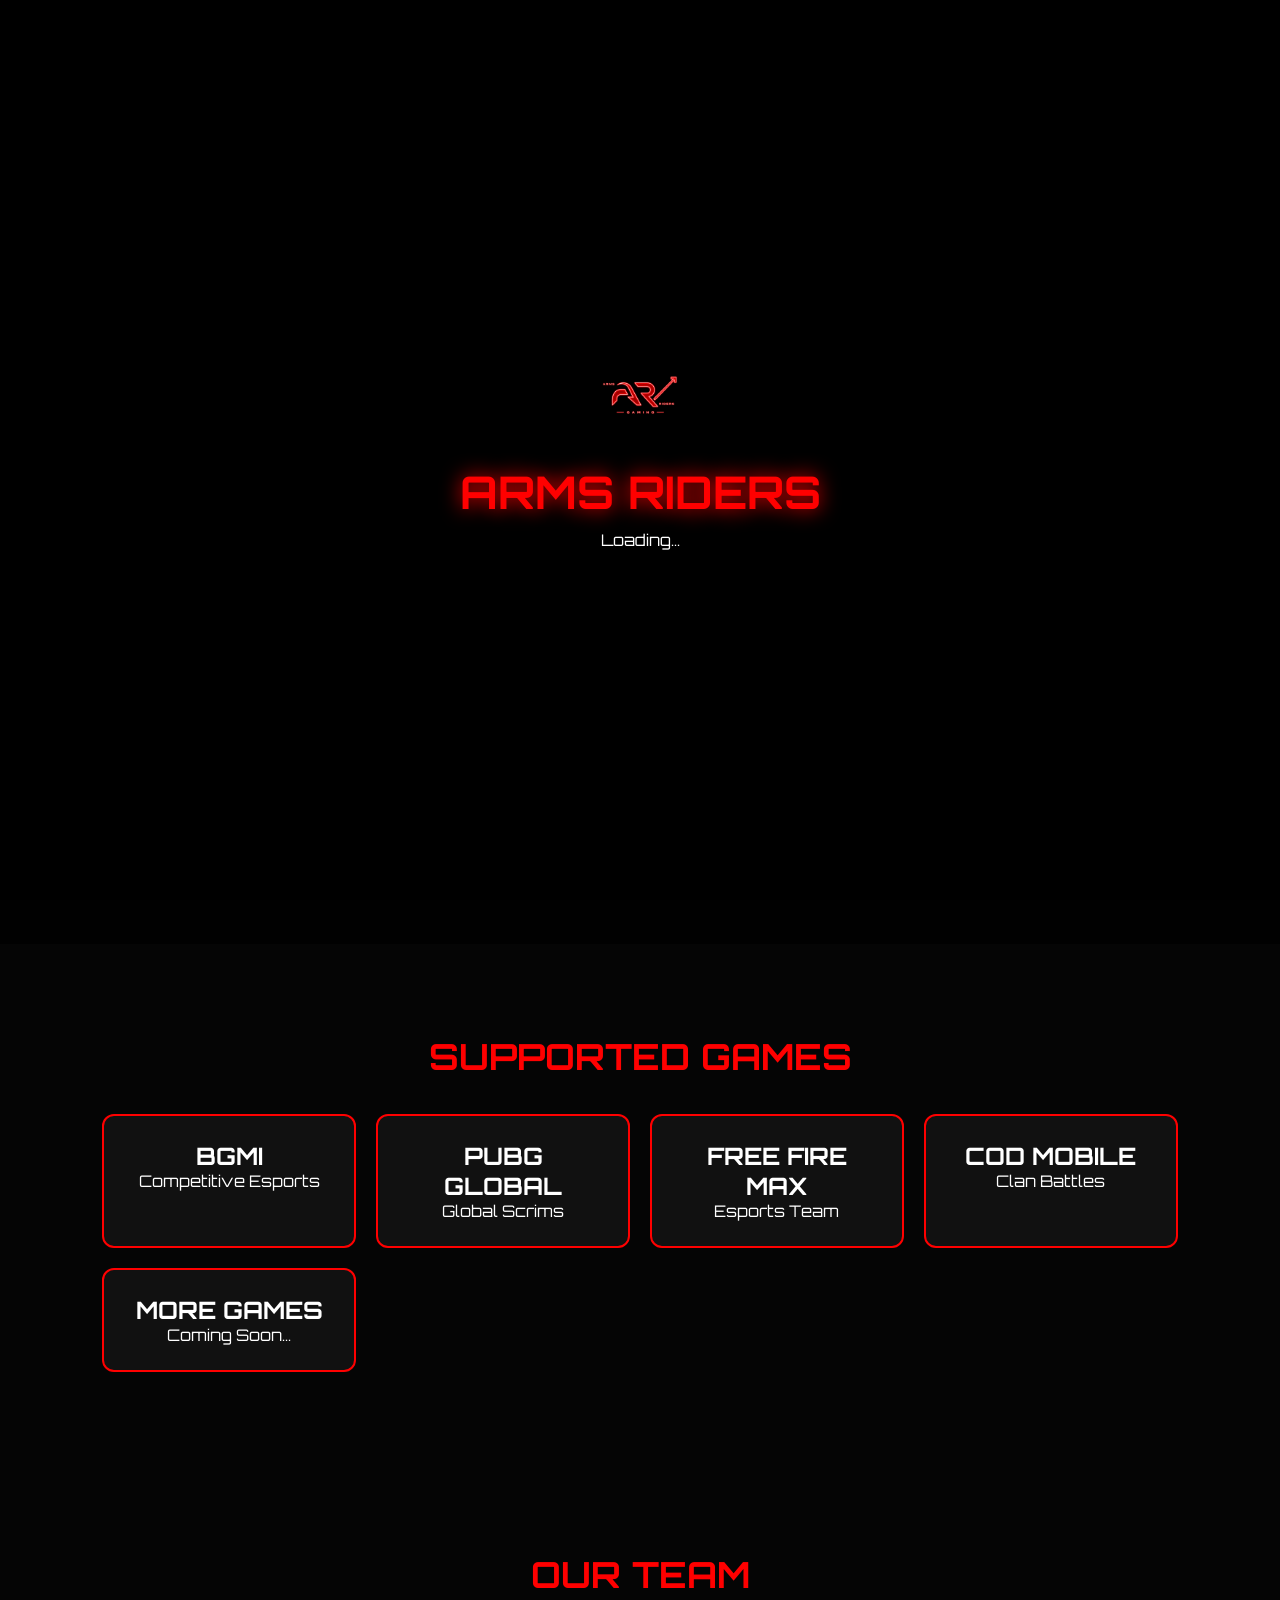
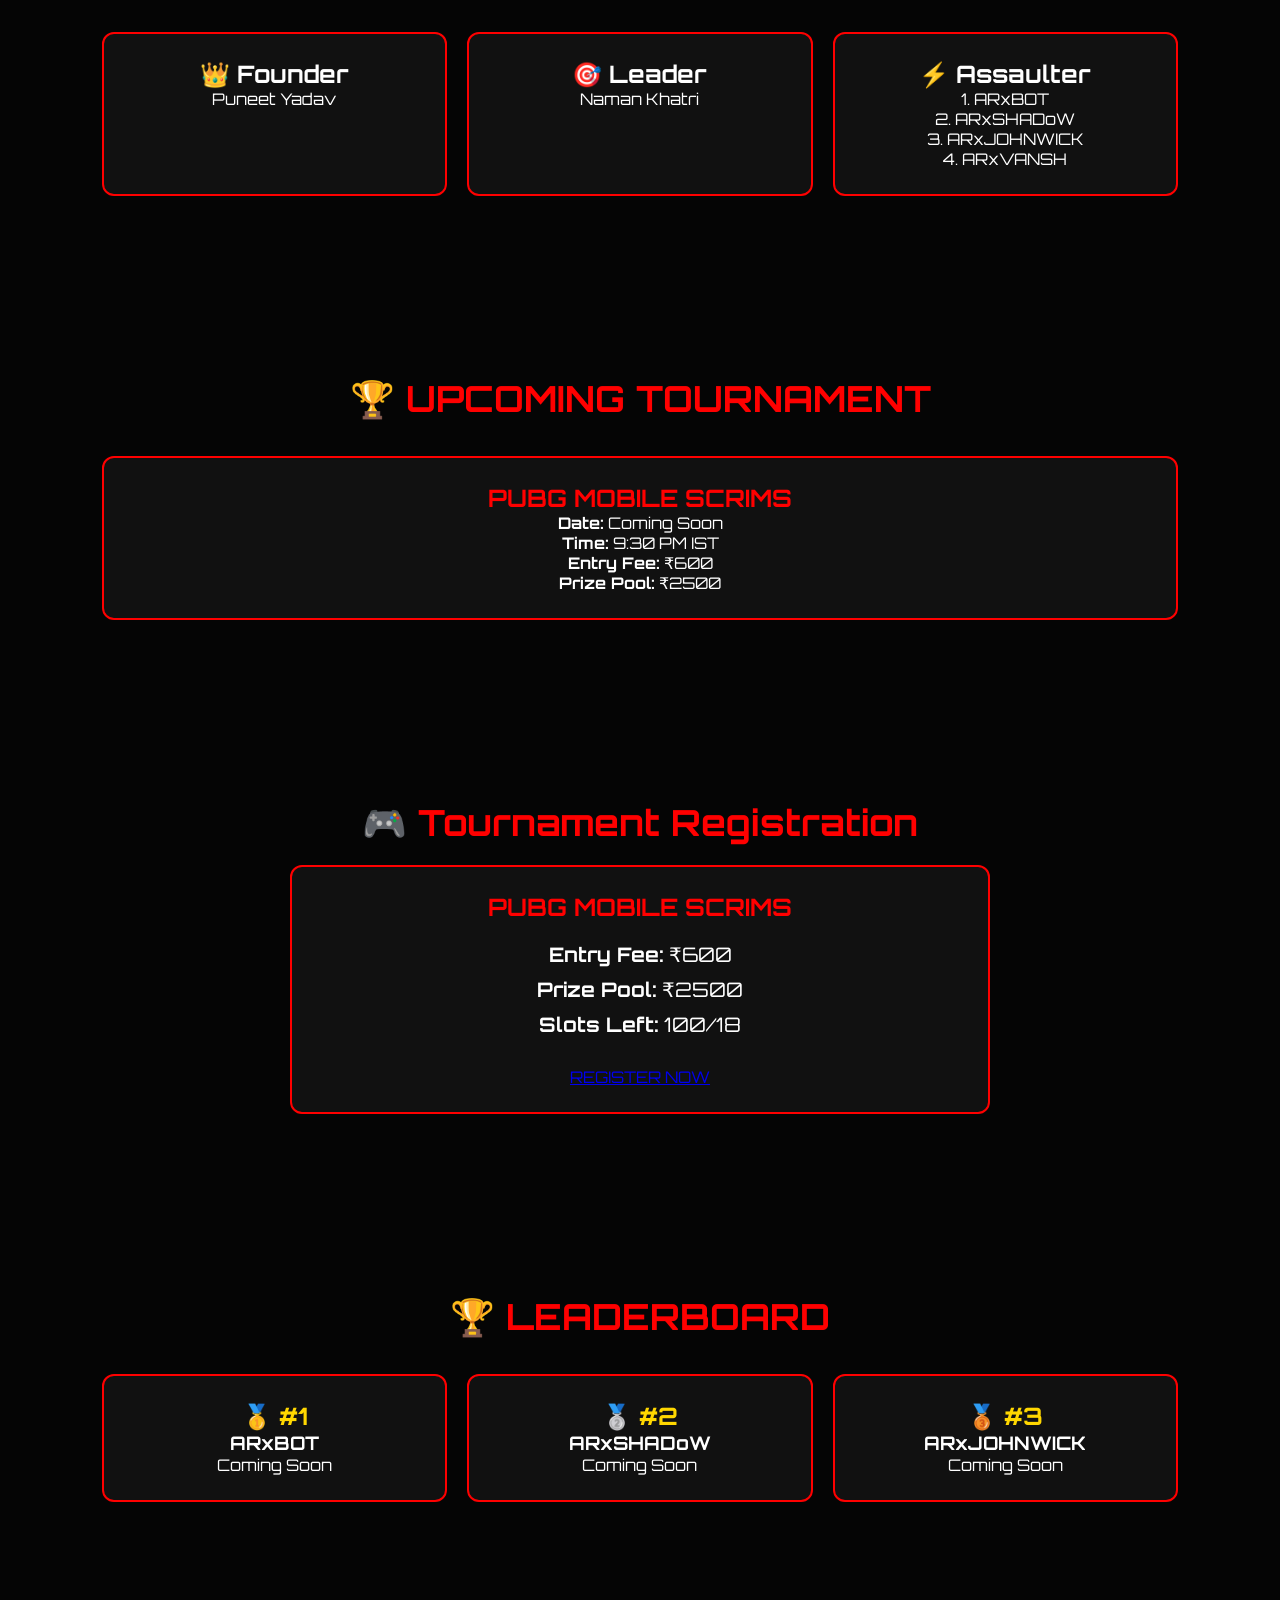
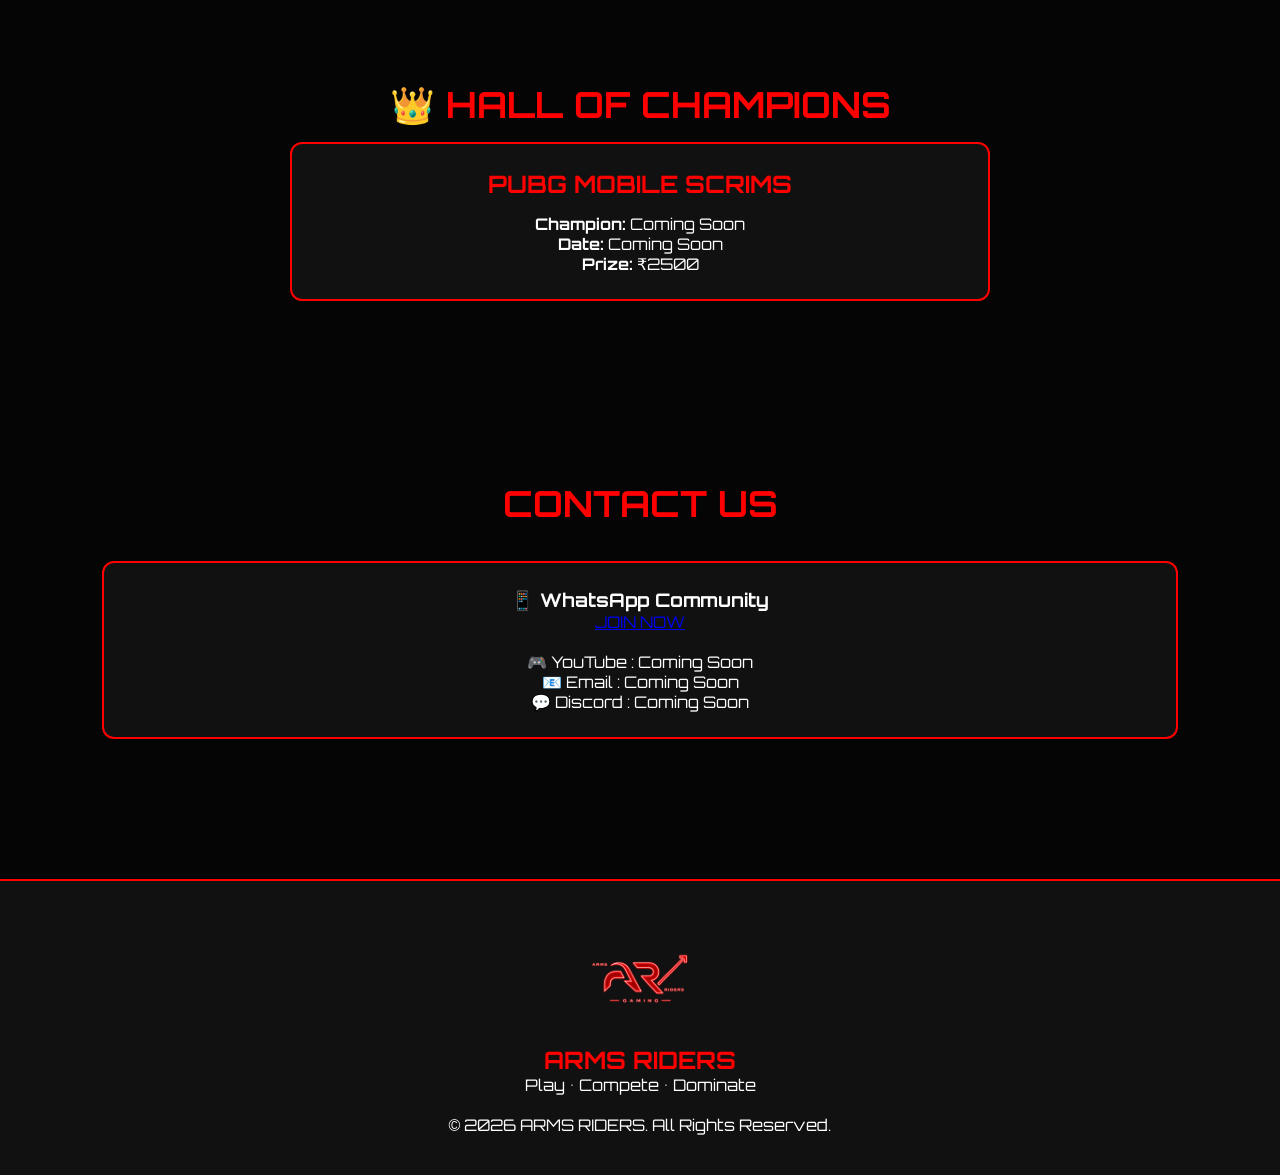
<file: index.html>
<!DOCTYPE html>
<html lang="en">

<head>
<meta charset="UTF-8">
<meta name="viewport" content="width=device-width, initial-scale=1.0">

<title>ARMS RIDERS | Esports</title>

<link rel="stylesheet" href="style.css">

<link href="https://fonts.googleapis.com/css2?family=Orbitron:wght@400;700;900&display=swap" rel="stylesheet">

<script src="script.js" defer></script>

</head>

<body>

<!-- Loader -->

<div id="loader">
    <img src="logo.PNG" class="loader-logo" alt="AR Logo">
    <h1>ARMS RIDERS</h1>
    <p>Loading...</p>
</div>

<!-- Announcement -->

<div id="announcement">
🔥 Welcome to ARMS RIDERS ESPORTS • BGMI • PUBG GLOBAL • FREE FIRE MAX • Weekly Scrims 🔥
</div>

<!-- Header -->

<header>

<div class="logo">
<img src="logo.PNG" width="70" alt="Logo">
</div>

<nav>

<a href="#home">Home</a>

<a href="#games">Games</a>

<a href="#team">Team</a>

<a href="#register">Register</a>

<a href="#contact">Contact</a>

<a href="admin.html">Admin</a>

</nav>

</header>

<!-- Hero -->

<section class="hero" id="home">

<div class="hero-content">

<img src="logo.PNG" width="180" alt="AR Logo">

<h1>ARMS RIDERS</h1>

<p>PLAY • DOMINATE • WIN</p>

<div class="stats">

<div class="stat">
<h2>500+</h2>
<p>Community</p>
</div>

<div class="stat">
<h2>50+</h2>
<p>Tournaments</p>
</div>

<div class="stat">
<h2>20+</h2>
<p>Championships</p>
</div>

</div>

<br>

<div id="countdown"></div>

<br>

<a class="btn" href="https://chat.whatsapp.com/DrRS3VbbohP9b4iuBuS1gV?mode=gi_t">
JOIN WHATSAPP
</a>

<br><br>

<a class="btn" href="#register">
REGISTER NOW
</a>

</div>

</section>
<!-- Supported Games -->

<section id="games">

<h2 class="title">SUPPORTED GAMES</h2>

<div class="games">

<div class="card">
<h2>BGMI</h2>
<p>Competitive Esports</p>
</div>

<div class="card">
<h2>PUBG GLOBAL</h2>
<p>Global Scrims</p>
</div>

<div class="card">
<h2>FREE FIRE MAX</h2>
<p>Esports Team</p>
</div>

<div class="card">
<h2>COD MOBILE</h2>
<p>Clan Battles</p>
</div>

<div class="card">
<h2>MORE GAMES</h2>
<p>Coming Soon...</p>
</div>

</div>

</section>

<!-- Team -->

<section id="team">

<h2 class="title">OUR TEAM</h2>

<div class="games">

<div class="card">
<h2>👑 Founder</h2>
<p>Puneet Yadav</p>
</div>

<div class="card">
<h2>🎯 Leader</h2>
<p>Naman Khatri</p>
</div>

<div class="card">

<h2>⚡ Assaulter</h2>

<p class="member" onclick="showBio('bot')">1. ARxBOT</p>

<p class="member" onclick="showBio('shadow')">2. ARxSHADoW</p>

<p class="member" onclick="showBio('john')">3. ARxJOHNWICK</p>

<p class="member" onclick="showBio('vansh')">4. ARxVANSH</p>

</div>

</div>

</section>

<!-- Tournament -->

<section id="tournament">

<h2 class="title">🏆 UPCOMING TOURNAMENT</h2>

<div class="card">

<h2 style="color:red;">PUBG MOBILE SCRIMS</h2>

<p><b>Date:</b> Coming Soon</p>

<p><b>Time:</b> 9:30 PM IST</p>

<p><b>Entry Fee:</b> ₹600</p>

<p><b>Prize Pool:</b> ₹2500</p>

</div>

</section>

<!-- Registration -->

<section id="register">

<h2 class="title">🎮 Tournament Registration</h2>

<div class="card">

<h2 style="color:red;">PUBG MOBILE SCRIMS</h2>

<p><b>Entry Fee:</b> ₹600</p>

<p><b>Prize Pool:</b> ₹2500</p>

<p><b>Slots Left:</b>
<span id="slots">18</span>/18
</p>

<br>

<a class="btn"
href="https://docs.google.com/forms/d/e/1FAIpQLSdKGW8Q-TwwhvOHPuFtQXaIG-y2MZYpyMkZ39vFC5a0ZOlgQg/viewform?usp=header"
target="_blank">

REGISTER NOW

</a>

</div>

</section>
<!-- Leaderboard -->

<section id="leaderboard">

<h2 class="title">🏆 LEADERBOARD</h2>

<div class="games">

<div class="card">
<h2>🥇 #1</h2>
<h3>ARxBOT</h3>
<p>Coming Soon</p>
</div>

<div class="card">
<h2>🥈 #2</h2>
<h3>ARxSHADoW</h3>
<p>Coming Soon</p>
</div>

<div class="card">
<h2>🥉 #3</h2>
<h3>ARxJOHNWICK</h3>
<p>Coming Soon</p>
</div>

</div>

</section>

<!-- Winners -->

<section id="winners">

<h2 class="title">👑 HALL OF CHAMPIONS</h2>

<div class="card">

<h2>PUBG MOBILE SCRIMS</h2>

<p><b>Champion:</b> Coming Soon</p>

<p><b>Date:</b> Coming Soon</p>

<p><b>Prize:</b> ₹2500</p>

</div>

</section>

<!-- Contact -->

<section id="contact">

<h2 class="title">CONTACT US</h2>

<div class="card">

<h3>📱 WhatsApp Community</h3>

<a class="btn"
href="https://chat.whatsapp.com/DrRS3VbbohP9b4iuBuS1gV?mode=gi_t"
target="_blank">

JOIN NOW

</a>

<br><br>

<p>🎮 YouTube : Coming Soon</p>

<p>📧 Email : Coming Soon</p>

<p>💬 Discord : Coming Soon</p>

</div>

</section>

<!-- Team Bio Popup -->

<div id="bioModal" class="modal">

<div class="modal-content">

<span class="close" onclick="closeBio()">&times;</span>

<img id="bioImage" src="logo.PNG" width="120">

<h2 id="bioName"></h2>

<p id="bioRole"></p>

<p id="bioMatches"></p>

<p id="bioKills"></p>

<p id="bioKD"></p>

<p>

Instagram :

<a id="bioInsta" href="#" target="_blank">

Open Profile

</a>

</p>

</div>

</div>

<!-- Footer -->

<footer>

<img src="logo.PNG" width="180">

<h2 style="color:red;">ARMS RIDERS</h2>

<p>Play • Compete • Dominate</p>

<br>

<p>© 2026 ARMS RIDERS. All Rights Reserved.</p>

</footer>

<!-- Bottom Navigation -->

<div class="bottom-nav">

<a href="#home">🏠<br>Home</a>

<a href="#games">🎮<br>Games</a>

<a href="#register">🏆<br>Scrims</a>

<a href="#team">👥<br>Team</a>

<a href="#contact">☎️<br>Contact</a>

</div>

<!-- Live Banner -->

<div id="liveBanner">

🔴 LIVE SCRIMS EVERY WEEK | JOIN ARMS RIDERS ESPORTS

</div>

<!-- Theme Button -->

<button id="themeBtn" onclick="toggleTheme()">

🌙

</button>

</body>

</html>
</file>
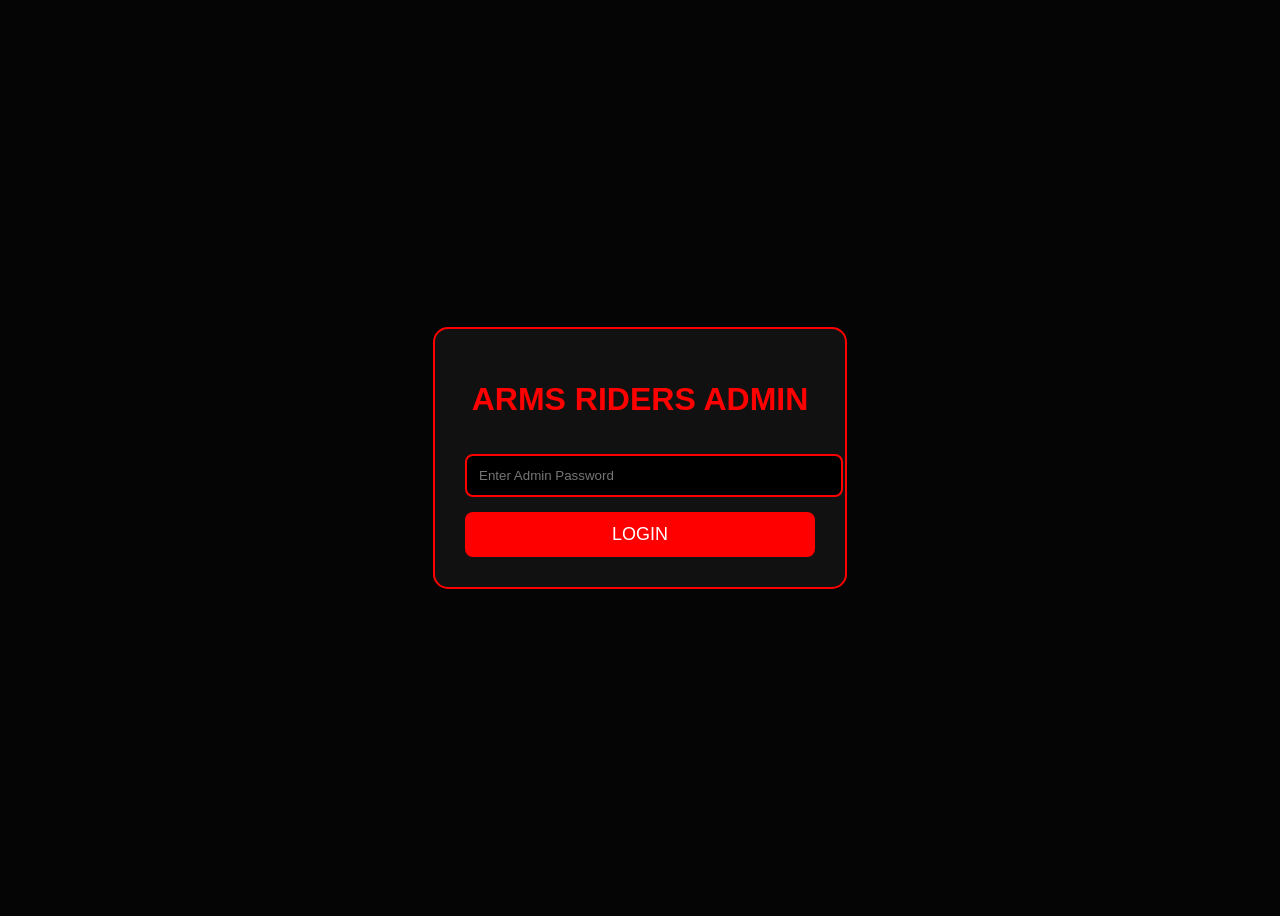
<file: admin.html>
<!DOCTYPE html>
<html lang="en">
<head>
<meta charset="UTF-8">
<meta name="viewport" content="width=device-width, initial-scale=1.0">
<title>ARMS RIDERS ADMIN</title>

<style>
body{
background:#050505;
font-family:Arial;
display:flex;
justify-content:center;
align-items:center;
height:100vh;
color:white;
}

.box{
background:#111;
padding:30px;
border:2px solid red;
border-radius:15px;
text-align:center;
width:350px;
}

h1{
color:red;
}

input{
width:100%;
padding:12px;
margin:15px 0;
background:#000;
color:white;
border:2px solid red;
border-radius:8px;
}

button{
width:100%;
padding:12px;
background:red;
color:white;
border:none;
border-radius:8px;
font-size:18px;
cursor:pointer;
}

button:hover{
background:#cc0000;
}
</style>
</head>

<body>

<div class="box">

<h1>ARMS RIDERS ADMIN</h1>

<input type="password" id="pass" placeholder="Enter Admin Password">

<button onclick="login()">LOGIN</button>

</div>

<script>

function login(){

let p=document.getElementById("pass").value;

if(p=="AR2026"){

window.location="dashboard.html";

}else{

alert("Wrong Password");

}

}

</script>

</body>
</html>
</file>
<file: style.css>
*{
margin:0;
padding:0;
box-sizing:border-box;
font-family:'Orbitron',sans-serif;
}

html{
scroll-behavior:smooth;
}

body{
background:#050505;
color:white;
overflow-x:hidden;
}

/* Loader */

#loader{
position:fixed;
top:0;
left:0;
width:100%;
height:100vh;
background:#000;
display:flex;
flex-direction:column;
justify-content:center;
align-items:center;
z-index:99999;
}

.loader-logo{
width:140px;
animation:spin 2s linear infinite;
}

@keyframes spin{
100%{
transform:rotate(360deg);
}
}

#loader h1{
color:red;
margin-top:20px;
font-size:45px;
text-shadow:0 0 20px red;
}

#loader p{
margin-top:10px;
color:white;
}

/* Announcement */

#announcement{
background:red;
color:white;
padding:12px;
font-weight:bold;
text-align:center;
position:sticky;
top:0;
z-index:999;
animation:blink 2s infinite;
}

@keyframes blink{

50%{
opacity:.5;
}

}

/* Scrollbar */

::-webkit-scrollbar{
width:8px;
}

::-webkit-scrollbar-thumb{
background:red;
border-radius:10px;
}

/* Card Animation */

.card{
transition:.4s;
}

.card:hover{
transform:translateY(-10px);
box-shadow:0 0 25px red;
}

/* Buttons */

.btn{
transition:.4s;
}

.btn:hover{
transform:scale(1.05);
box-shadow:0 0 20px red;
}
.stats{
display:flex;
justify-content:center;
gap:25px;
flex-wrap:wrap;
margin-top:30px;
}

.stat{
background:#111;
border:2px solid red;
padding:20px;
border-radius:12px;
width:180px;
transition:.3s;
}

.stat:hover{
transform:translateY(-8px);
box-shadow:0 0 20px red;
}

.stat h2{
color:red;
font-size:36px;
}

.stat p{
margin-top:10px;
font-size:15px;
}

#countdown{
margin-top:35px;
font-size:28px;
font-weight:bold;
color:#ff3030;
text-shadow:0 0 10px red;
}
#register .card{

max-width:700px;
margin:auto;
text-align:center;

}

#register h2{

margin-bottom:20px;

}

#register p{

font-size:20px;
margin:10px 0;

}
.modal{
display:none;
position:fixed;
top:0;
left:0;
width:100%;
height:100%;
background:rgba(0,0,0,.85);
justify-content:center;
align-items:center;
z-index:9999;
}

.modal-content{
background:#111;
border:2px solid red;
padding:25px;
border-radius:15px;
text-align:center;
max-width:420px;
width:90%;
}

.modal-content img{
border-radius:50%;
border:3px solid red;
margin-bottom:15px;
}

.close{
float:right;
font-size:32px;
cursor:pointer;
color:red;
}
#leaderboard .card h2{
color:gold;
}

#winners .card{
max-width:700px;
margin:auto;
text-align:center;
}

#winners h2{
color:red;
margin-bottom:15px;
}
.bottom-nav{
position:fixed;
bottom:0;
left:0;
width:100%;
background:#111;
display:flex;
justify-content:space-around;
padding:10px 0;
border-top:2px solid red;
z-index:999;
}

.bottom-nav a{
color:white;
text-decoration:none;
font-size:14px;
text-align:center;
}

.bottom-nav a:hover{
color:red;
}

#liveBanner{
position:fixed;
top:70px;
left:0;
width:100%;
background:red;
color:white;
padding:8px;
text-align:center;
font-weight:bold;
animation:blink 1.5s infinite;
z-index:998;
}

#themeBtn{
position:fixed;
right:20px;
bottom:80px;
width:55px;
height:55px;
border-radius:50%;
border:none;
background:red;
color:white;
font-size:22px;
cursor:pointer;
box-shadow:0 0 15px red;
}
/* Header */

header{
position:fixed;
top:0;
left:0;
width:100%;
display:flex;
justify-content:space-between;
align-items:center;
padding:15px 8%;
background:rgba(0,0,0,.9);
backdrop-filter:blur(10px);
border-bottom:2px solid red;
z-index:1000;
}

.logo img{
width:70px;
}

nav{
display:flex;
gap:20px;
}

nav a{
color:#fff;
text-decoration:none;
font-size:16px;
transition:.3s;
}

nav a:hover{
color:red;
}

/* Hero */

.hero{
min-height:100vh;
display:flex;
justify-content:center;
align-items:center;
text-align:center;
padding:120px 20px 80px;
background:
linear-gradient(rgba(0,0,0,.75),rgba(0,0,0,.85)),
url("https://images.unsplash.com/photo-1542751371-adc38448a05e?auto=format&fit=crop&w=1800&q=80");
background-size:cover;
background-position:center;
}

.hero h1{
font-size:48px;
color:red;
margin-top:20px;
}

.hero p{
font-size:18px;
margin:15px 0;
}

/* Sections */

section{
padding:90px 8%;
}

.title{
font-size:36px;
text-align:center;
margin-bottom:35px;
color:red;
}

.games{
display:grid;
grid-template-columns:repeat(auto-fit,minmax(250px,1fr));
gap:20px;
}

.card{
background:#111;
padding:25px;
border:2px solid red;
border-radius:12px;
text-align:center;
}

/* Footer */

footer{
background:#111;
padding:40px 20px;
text-align:center;
border-top:2px solid red;
margin-top:50px;
}

/* Mobile */

@media(max-width:768px){

header{
flex-direction:column;
padding:15px;
}

nav{
flex-wrap:wrap;
justify-content:center;
gap:10px;
margin-top:10px;
}

.hero h1{
font-size:34px;
}

.hero img{
width:150px;
}

.title{
font-size:28px;
}

.games{
grid-template-columns:1fr;
}

.stats{
flex-direction:column;
align-items:center;
}

.bottom-nav{
font-size:12px;
}

}
<link rel="stylesheet" href="style.css">
</file>
